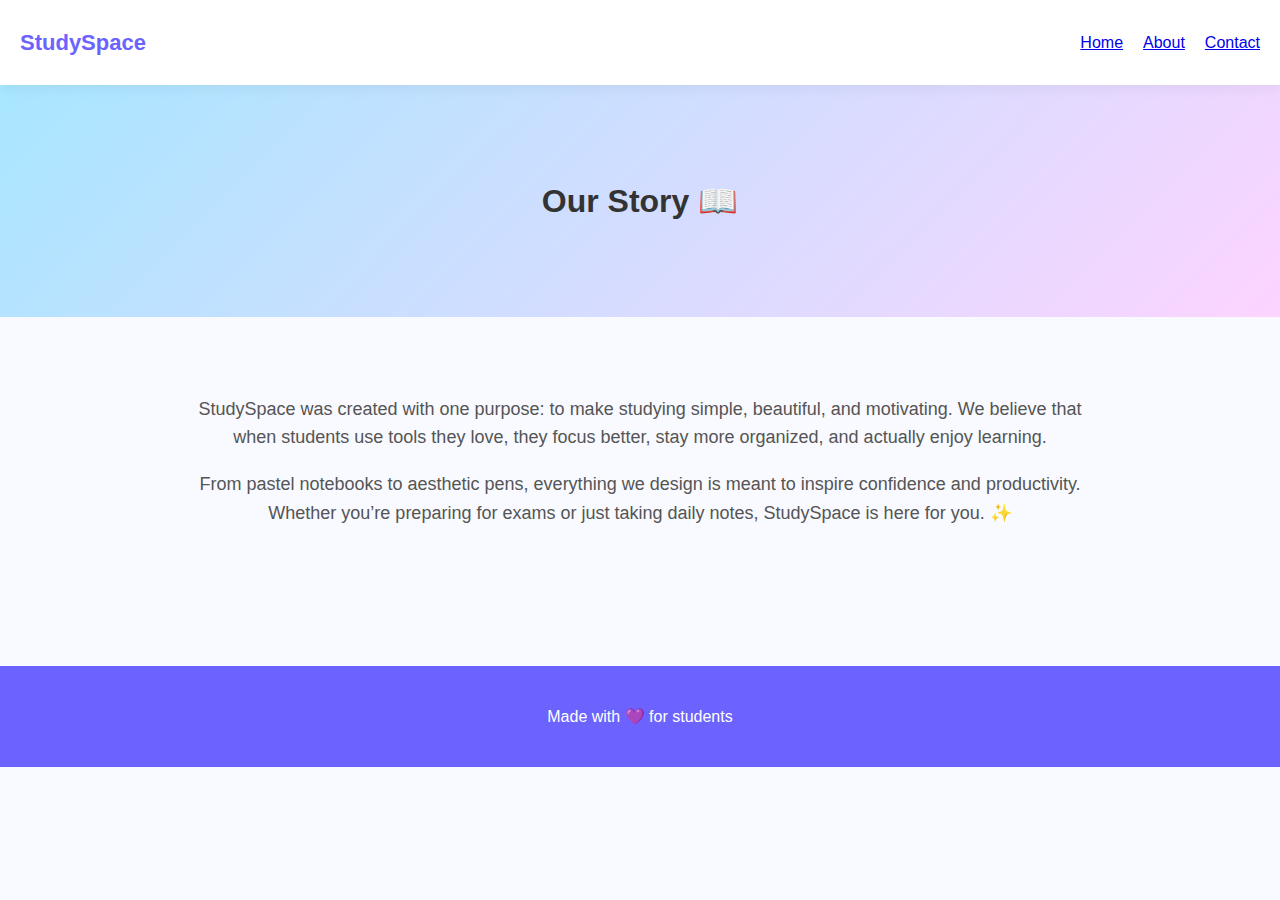
<file: about.html>
<!DOCTYPE html>
<html lang="en">
<head>
  <meta charset="UTF-8">
  <meta name="viewport" content="width=device-width, initial-scale=1.0">
  <title>About | StudySpace</title>
  <style>
    body {
      margin: 0;
      font-family: 'Poppins', sans-serif;
      background-color: #f8faff;
      color: #333;
    }
    nav {
      background: #ffffff;
      padding: 15px 20px;
      display: flex;
      justify-content: space-between;
      align-items: center;
      box-shadow: 0 4px 12px rgba(0,0,0,0.05);
      position: sticky;
      top: 0;
      z-index: 100;
    }
    nav h1 {
      font-size: 22px;
      font-weight: 600;
      color: #6c63ff;
    }
    nav ul {
      list-style: none;
      display: flex;
      gap: 20px;
      margin: 0;
      padding: 0;
    }
    nav ul li {
      font-weight: 500;
    }
    .hero {
      background: linear-gradient(135deg, #a8e6ff, #fcd4ff);
      text-align: center;
      padding: 70px 20px;
    }
    .hero h2 {
      font-size: 32px;
      color: #333;
    }
    .section {
      max-width: 900px;
      margin: auto;
      padding: 60px 20px;
      text-align: center;
    }
    .section p {
      font-size: 18px;
      line-height: 1.6;
      color: #555;
    }
    footer {
      text-align: center;
      padding: 25px 20px;
      background: #6c63ff;
      color: #fff;
      margin-top: 60px;
    }
  </style>
</head>
<body>
  <!-- NAV -->
  <nav>
    <h1>StudySpace</h1>
    <ul>
      <li><a href="index.html">Home</a></li>
      <li><a href="about.html">About</a></li>
      <li><a href="contact.html">Contact</a></li>
    </ul>
  </nav>

  <!-- HERO -->
  <section class="hero">
    <h2>Our Story 📖</h2>
  </section>

  <!-- ABOUT SECTION -->
  <section class="section">
    <p>
      StudySpace was created with one purpose: to make studying simple, beautiful, and motivating.  
      We believe that when students use tools they love, they focus better, stay more organized, and actually enjoy learning.  
    </p>
    <p>
      From pastel notebooks to aesthetic pens, everything we design is meant to inspire confidence and productivity.  
      Whether you’re preparing for exams or just taking daily notes, StudySpace is here for you. ✨
    </p>
  </section>

  <!-- FOOTER -->
  <footer>
    <p>Made with 💜 for students</p>
  </footer>
</body>
</html>
</file>
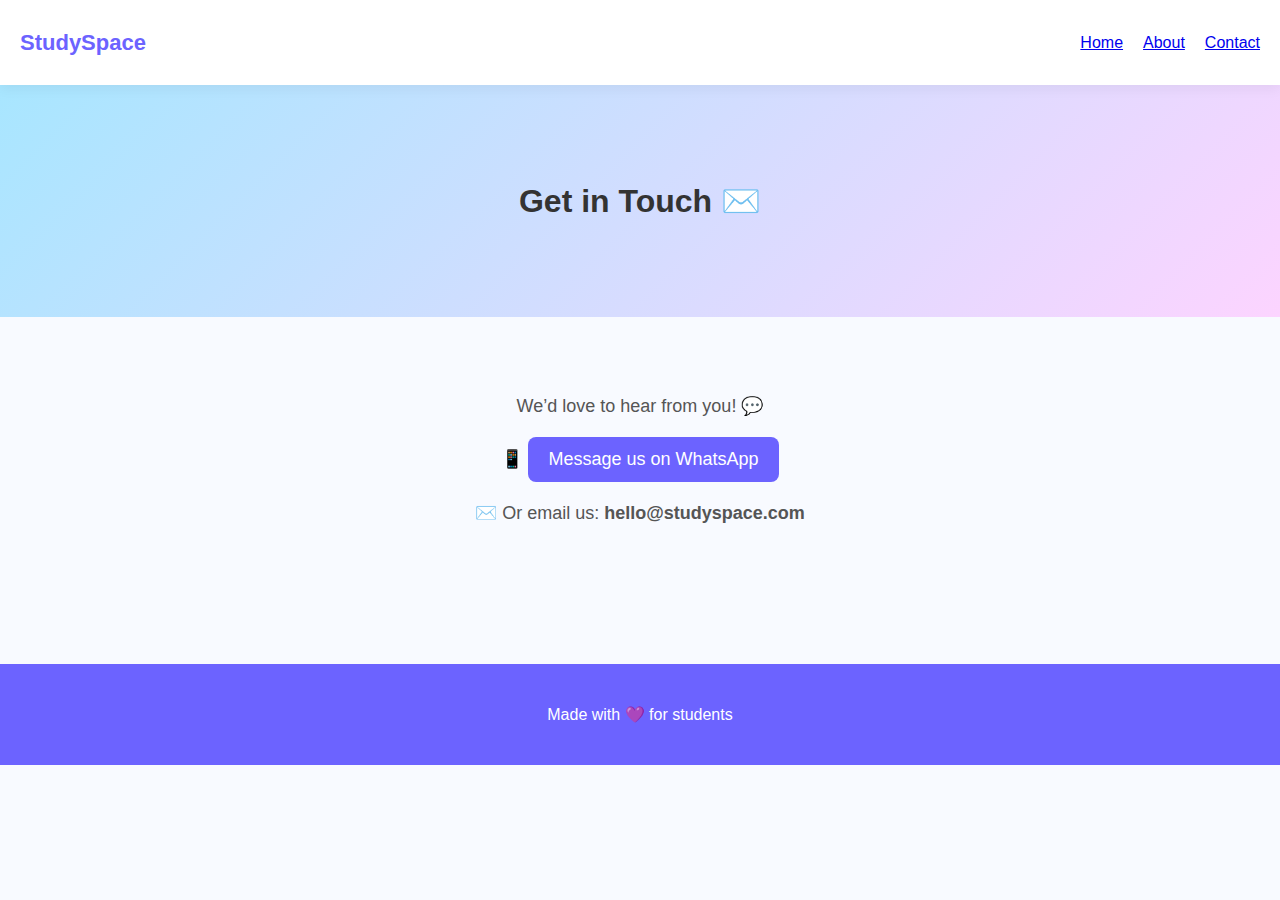
<file: contact.html>
<!DOCTYPE html>
<html lang="en">
<head>
  <meta charset="UTF-8">
  <meta name="viewport" content="width=device-width, initial-scale=1.0">
  <title>Contact | StudySpace</title>
  <style>
    body {
      margin: 0;
      font-family: 'Poppins', sans-serif;
      background-color: #f8faff;
      color: #333;
    }
    nav {
      background: #ffffff;
      padding: 15px 20px;
      display: flex;
      justify-content: space-between;
      align-items: center;
      box-shadow: 0 4px 12px rgba(0,0,0,0.05);
      position: sticky;
      top: 0;
      z-index: 100;
    }
    nav h1 {
      font-size: 22px;
      font-weight: 600;
      color: #6c63ff;
    }
    nav ul {
      list-style: none;
      display: flex;
      gap: 20px;
      margin: 0;
      padding: 0;
    }
    nav ul li {
      font-weight: 500;
    }
    .hero {
      background: linear-gradient(135deg, #a8e6ff, #fcd4ff);
      text-align: center;
      padding: 70px 20px;
    }
    .hero h2 {
      font-size: 32px;
      color: #333;
    }
    .section {
      max-width: 700px;
      margin: auto;
      padding: 60px 20px;
      text-align: center;
    }
    .section p {
      font-size: 18px;
      margin-bottom: 20px;
      color: #555;
    }
    .btn {
      display: inline-block;
      background: #6c63ff;
      color: #fff;
      padding: 12px 20px;
      border-radius: 8px;
      text-decoration: none;
      transition: background 0.3s;
    }
    .btn:hover {
      background: #574b90;
    }
    footer {
      text-align: center;
      padding: 25px 20px;
      background: #6c63ff;
      color: #fff;
      margin-top: 60px;
    }
  </style>
</head>
<body>
  <!-- NAV -->
  <nav>
    <h1>StudySpace</h1>
    <ul>
      <li><a href="index.html">Home</a></li>
      <li><a href="about.html">About</a></li>
      <li><a href="contact.html">Contact</a></li>
    </ul>
  </nav>

  <!-- HERO -->
  <section class="hero">
    <h2>Get in Touch ✉️</h2>
  </section>

  <!-- CONTACT SECTION -->
  <section class="section">
    <p>We’d love to hear from you! 💬</p>
    <p>
      📱 <a href="https://wa.me/213600000000" class="btn">Message us on WhatsApp</a>
    </p>
    <p>
      ✉️ Or email us: <strong>hello@studyspace.com</strong>
    </p>
  </section>

  <!-- FOOTER -->
  <footer>
    <p>Made with 💜 for students</p>
  </footer>
</body>
</html>
</file>
